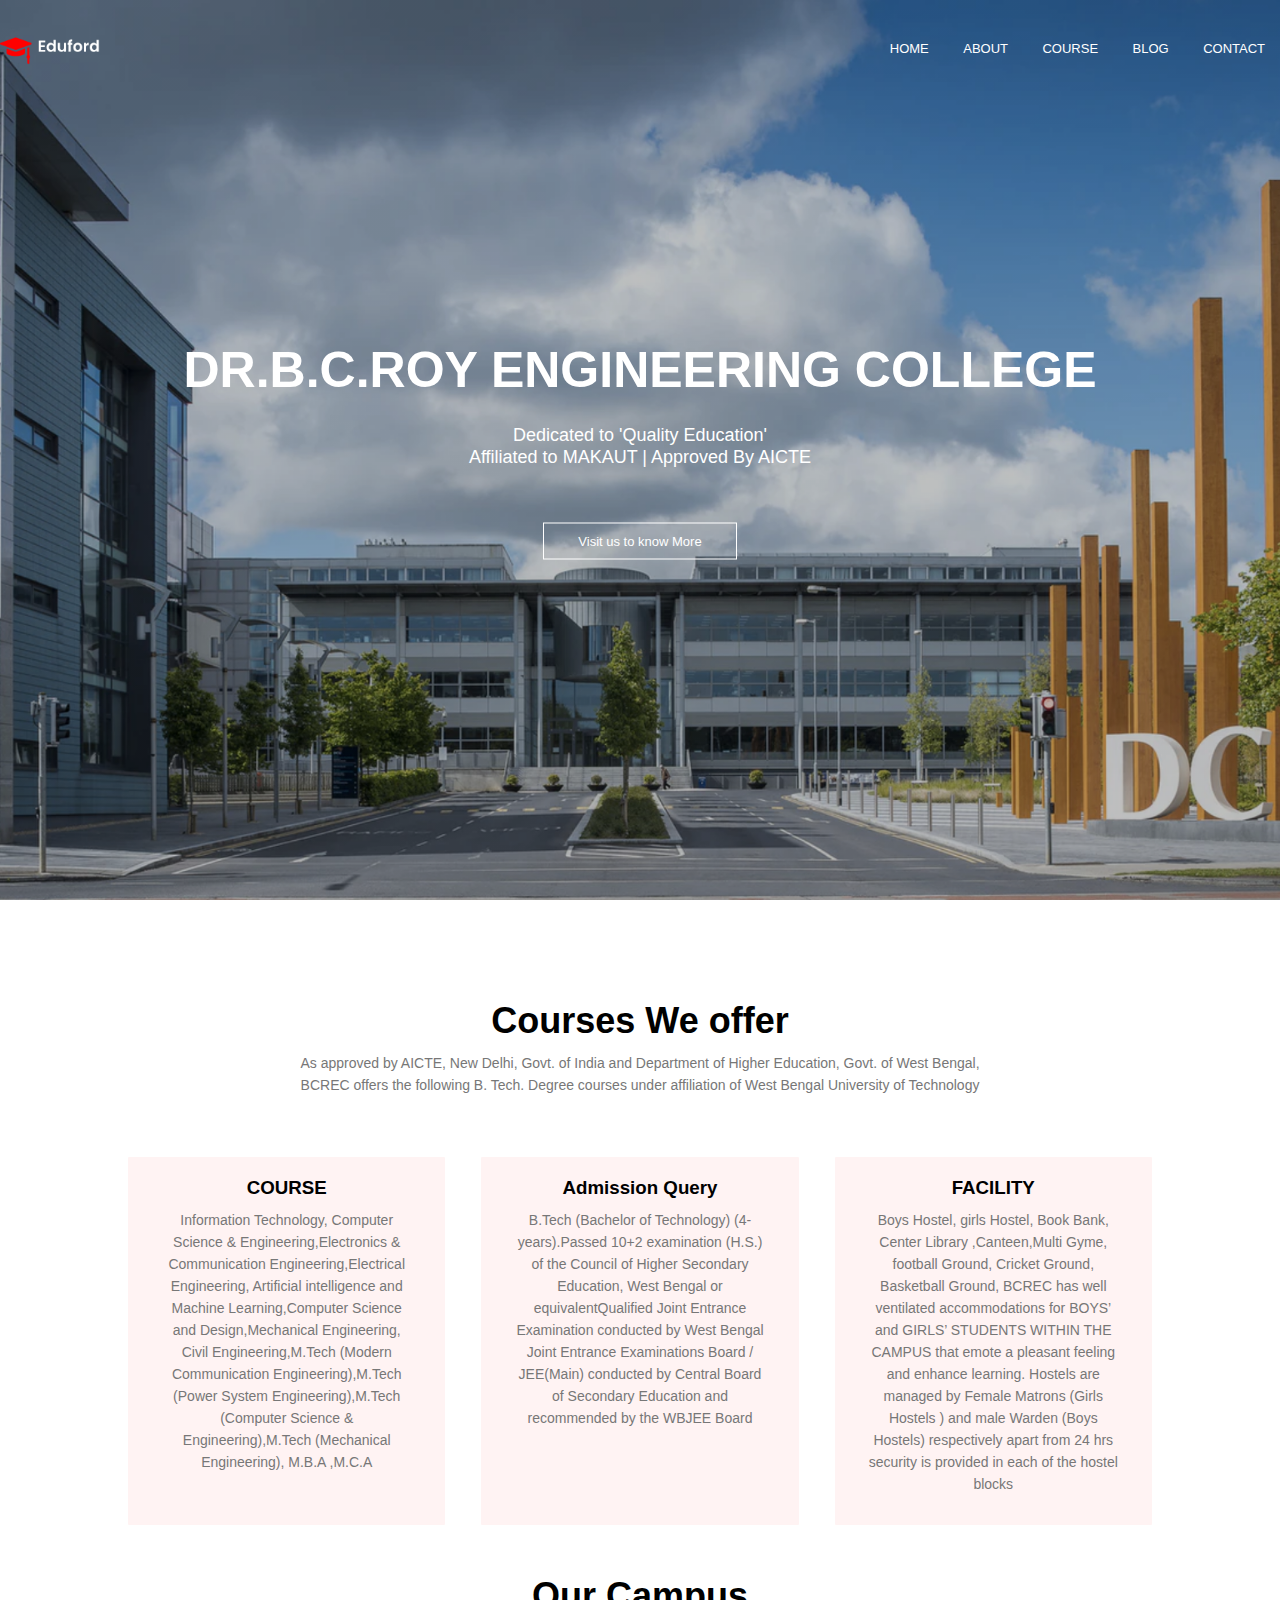
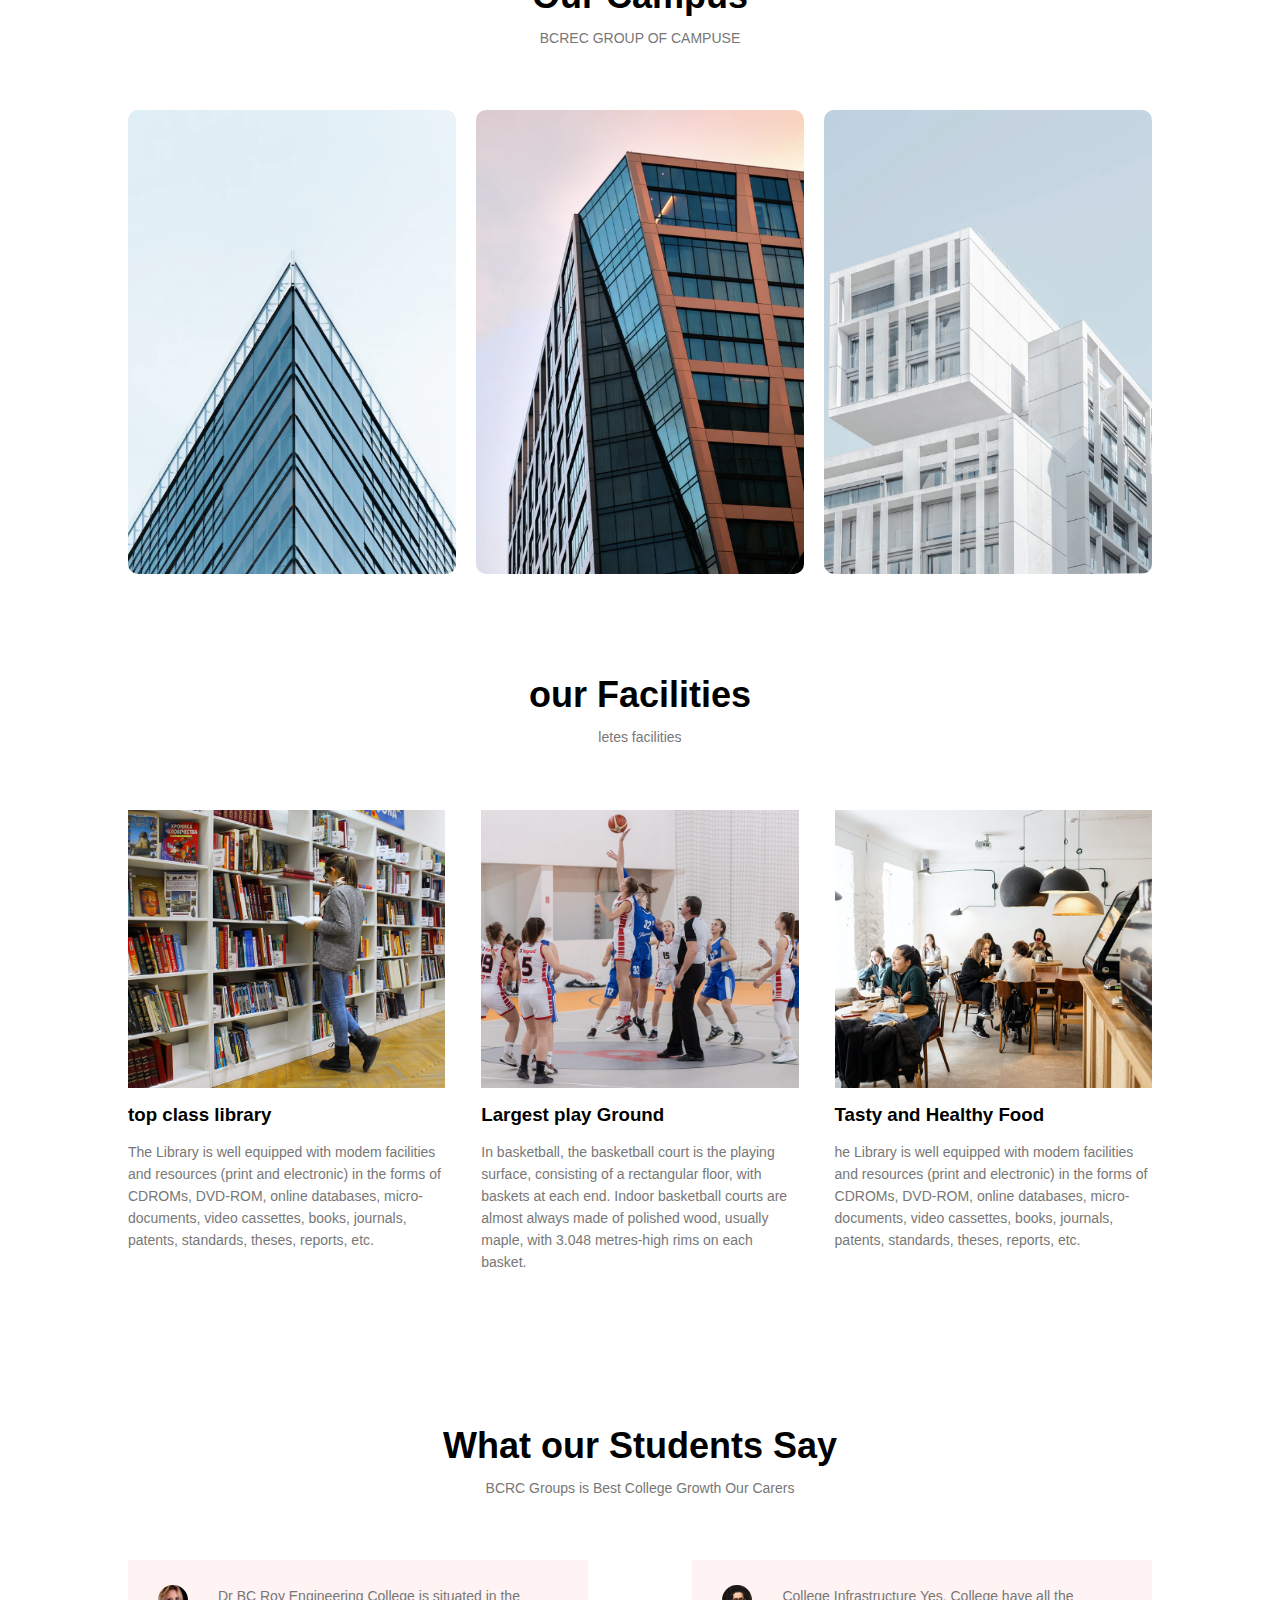
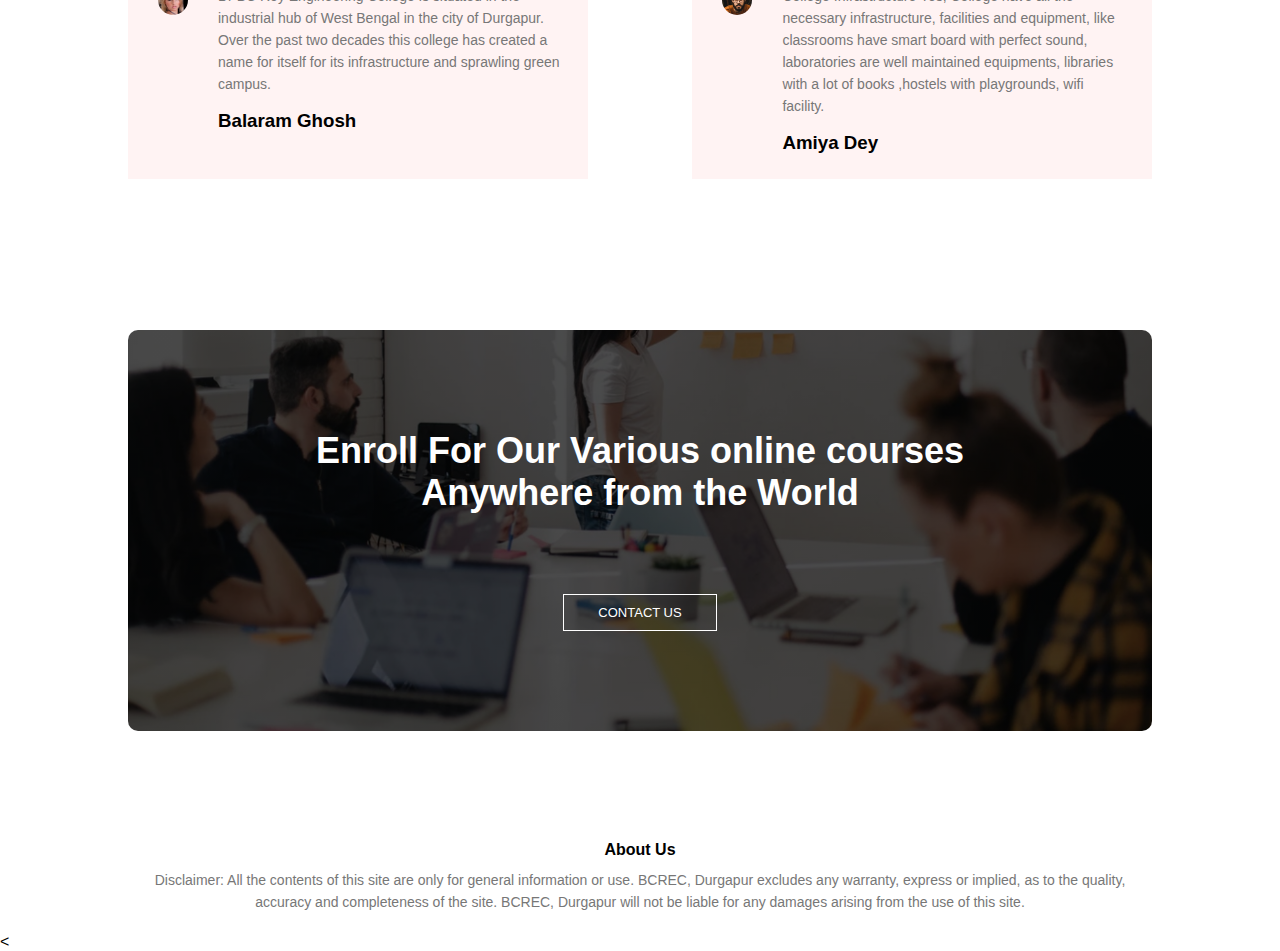
<file: my project/index.html>
<html>
    <head>
        <meta name="viewport" content="with=device-width,initial scale=1.0">
        <title> my first project</title>
        <link rel="stylesheet" href="style.css">
        <link href="stylesheet" href="https://cdn.jsdelivr.net/npm/@fortawesome/fontawesome-free@5.15.4/css/fontawesome.min.css">
        
    </head>
    <body> 
        <section class="header">
            <nav>
            <a href="index.html"><img src="images/logo.png"></a>
                <div class="nav-links">
                    <i class="fa fa-times" onclick="hideMenu()"></i>
                    <ul>
                        <li><a href="index.html">HOME</a></li>
                        <li><a href="about.html.html">ABOUT</a></li>
                        <li><a href="course.html.html">COURSE</a></li>
                        <li><a href="blog.html.html">BLOG</a></li>
                        <li><a href="">CONTACT</a></li>
                    </ul>
                </div>
                <i class="fa fa-bars"onclick="showMenu()"></i>
            </nav>
            <div class="text-box">
                <h1> DR.B.C.ROY ENGINEERING COLLEGE</h1>
                <p> Dedicated to 'Quality Education'<br>
                    Affiliated to MAKAUT | Approved By AICTE
                    </p>
                <a href="" class="hero-btn"> Visit us to know More</a>
            </div>               
  </section>
        <!------COURSE------>
        
        <section class="Course">
            <h1> Courses We offer </h1>
            <p>As approved by AICTE, New Delhi,  Govt. of India and Department of Higher Education, Govt. of West Bengal,<br>  BCREC  offers  the following  B. Tech. Degree courses under affiliation of West Bengal University of Technology</p>
            <div class="row">
                <div class="course-col">
                    <h3>COURSE</h3>
                    <P>Information Technology, Computer Science & Engineering,Electronics & Communication Engineering,Electrical Engineering, Artificial intelligence and Machine Learning,Computer Science and Design,Mechanical Engineering, Civil Engineering,M.Tech (Modern Communication Engineering),M.Tech (Power System Engineering),M.Tech (Computer Science & Engineering),M.Tech (Mechanical Engineering), M.B.A ,M.C.A </P>
                </div>
                <div class="course-col">
                    <h3>Admission Query</h3>
                    <P>B.Tech (Bachelor of Technology) (4-years).Passed 10+2 examination (H.S.) of the Council of Higher Secondary Education, West Bengal or equivalentQualified Joint Entrance Examination conducted by West Bengal Joint Entrance Examinations Board / JEE(Main) conducted by Central Board of Secondary Education and recommended by the WBJEE Board</P>
                </div>
                      <div class="course-col">
                     <h3>FACILITY</h3>
                    <P>Boys Hostel, girls Hostel, Book Bank, Center Library ,Canteen,Multi Gyme, football Ground, Cricket Ground, Basketball Ground, BCREC has well ventilated accommodations for BOYS’ and GIRLS’ STUDENTS WITHIN THE CAMPUS that emote a pleasant feeling and enhance learning. Hostels are managed by Female Matrons (Girls Hostels ) and male Warden (Boys Hostels) respectively apart from 24 hrs security is provided in each of the hostel blocks</P>
            </div>
            </div>
    </section>
                <!------CAMPUS----->
            <section class="campus">
               <h1>Our Campus</h1>
                <p>BCREC GROUP OF CAMPUSE</p>
                
                <div class="row">
                    <div class="campus-col">
                        <img src="images/london.png">
                        <div class="layer">
                            <h3>BCRPC</h3>
                           </div>   
                    </div>
                    <div class="campus-col">
                        <img src="images/newyork.png">
                        <div class="layer">
                            <h3>BCREC</h3>
                         </div>
                    </div>
                    <div class="campus-col">
                        <img src="images/washington.png">
                        <div class="layer">
                            <h3>BCRPC</h3>
                            </div>
                    </div>
                </div>
            </section>
        <!------faililties------->
         <section class="facilities">
               <h1>our Facilities</h1>
                <p> letes facilities</p>
                
                <div class="row">
                    <div class="facilities-col">
                        <img src="images/library.png">
                        <h3>top class library</h3>
                        <p>The Library is well equipped with modem facilities and resources (print and electronic) in the forms of CDROMs, DVD-ROM, online databases, micro-documents, video cassettes, books, journals, patents, standards, theses, reports, etc.</p>     
                     </div>
                    <div class="Facilities-col">
                        <img src="images/basketball.png">
                        <h3>Largest play Ground</h3>
                        <p>In basketball, the basketball court is the playing surface, consisting of a rectangular floor, with baskets at each end. Indoor basketball courts are almost always made of polished wood, usually maple, with 3.048 metres-high rims on each basket.</p>     
                     </div>
                    <div class="Facilities-col">
                        <img src="images/cafeteria.png">
                        <h3>Tasty and Healthy Food</h3>
                        <p>he Library is well equipped with modem facilities and resources (print and electronic) in the forms of CDROMs, DVD-ROM, online databases, micro-documents, video cassettes, books, journals, patents, standards, theses, reports, etc.</p>     
                     </div>
             </div>
        </section>
        <!-------testimonials------>
        <section class="testimonials">
            <h1>What our Students Say</h1>
            <p>BCRC Groups is Best College Growth Our Carers</p>
            
            <div class="row">
                <div class="testimonials-col" >
                    <img src="images/user1.jpg">
                    <div>
                        <p>Dr BC Roy Engineering College is situated in the industrial hub of West Bengal in the city of Durgapur. Over the past two decades this college has created a name for itself for its infrastructure and sprawling green campus.</p>
                        <h3>Balaram Ghosh</h3>
    
                        <i class="fas fa-star"></i>
                        <i class="fas fa-star"></i>
                        <i class="fas fa-star"></i>
                        <i class="fas fa-star"></i>
                        <i class="fas fa-star"></i>
                        <i class="fas fa-star-o"></i>
                        
                    </div>
                </div>
                        <div class="testimonials-col" >
                    <img src="images/user2.jpg">
                    <div>
                        <p>College Infrastructure Yes, College have all the necessary infrastructure, facilities and equipment, like classrooms have smart board with perfect sound, laboratories are well maintained equipments, libraries with a lot of books ,hostels with playgrounds, wifi facility.</p>
                        <h3>Amiya Dey</h3>
                        <i class="fas fa-star"></i>
                        <i class="fas fa-star"></i>
                        <i class="fas fa-star"></i>
                        <i class="fas fa-star"></i>
                        <i class="fas fa-star"></i>
                        <i class="fas fa-star-o"></i>
                   </div>
                </div>    
            </div>
             
            
        </section>
        
        <!--------call to avtion-------->
        <section class="cta">
            <h1>Enroll For Our Various online courses <br> Anywhere from the World </h1>
            <a href="" class="hero-btn">CONTACT US</a>
            
        </section>
        
        
        <!--------Footer---->
        <section class= "footer">
            <h4> About Us</h4>
            <p>Disclaimer: All the contents of this site are only for general information or use. BCREC, Durgapur excludes any warranty, express or implied, as to the quality, <br>accuracy and completeness of the site. BCREC, Durgapur will not be liable for any damages arising from the use of this site.</p>
            <div class="icons">
                <i class="fa fa-facebook"></i>
                <i class="fa fa-twitter"></i>
                <i class="fa fa-linkendin"></i>
                <i class="fa fa-gmail"></i>
             </div>
        </section>
        
        
        
        
        
        
        
        <!-------javaScript for Toggle Menu----->                    <

        
<script>
    var navLinks = document.getElementById("navLinks");
    function showMenu(){
        navLinks.style.right="0";
    }
    function hideMenu(){
        navLinks.style.right="-200PX"
    }
    
        </script>
</file>
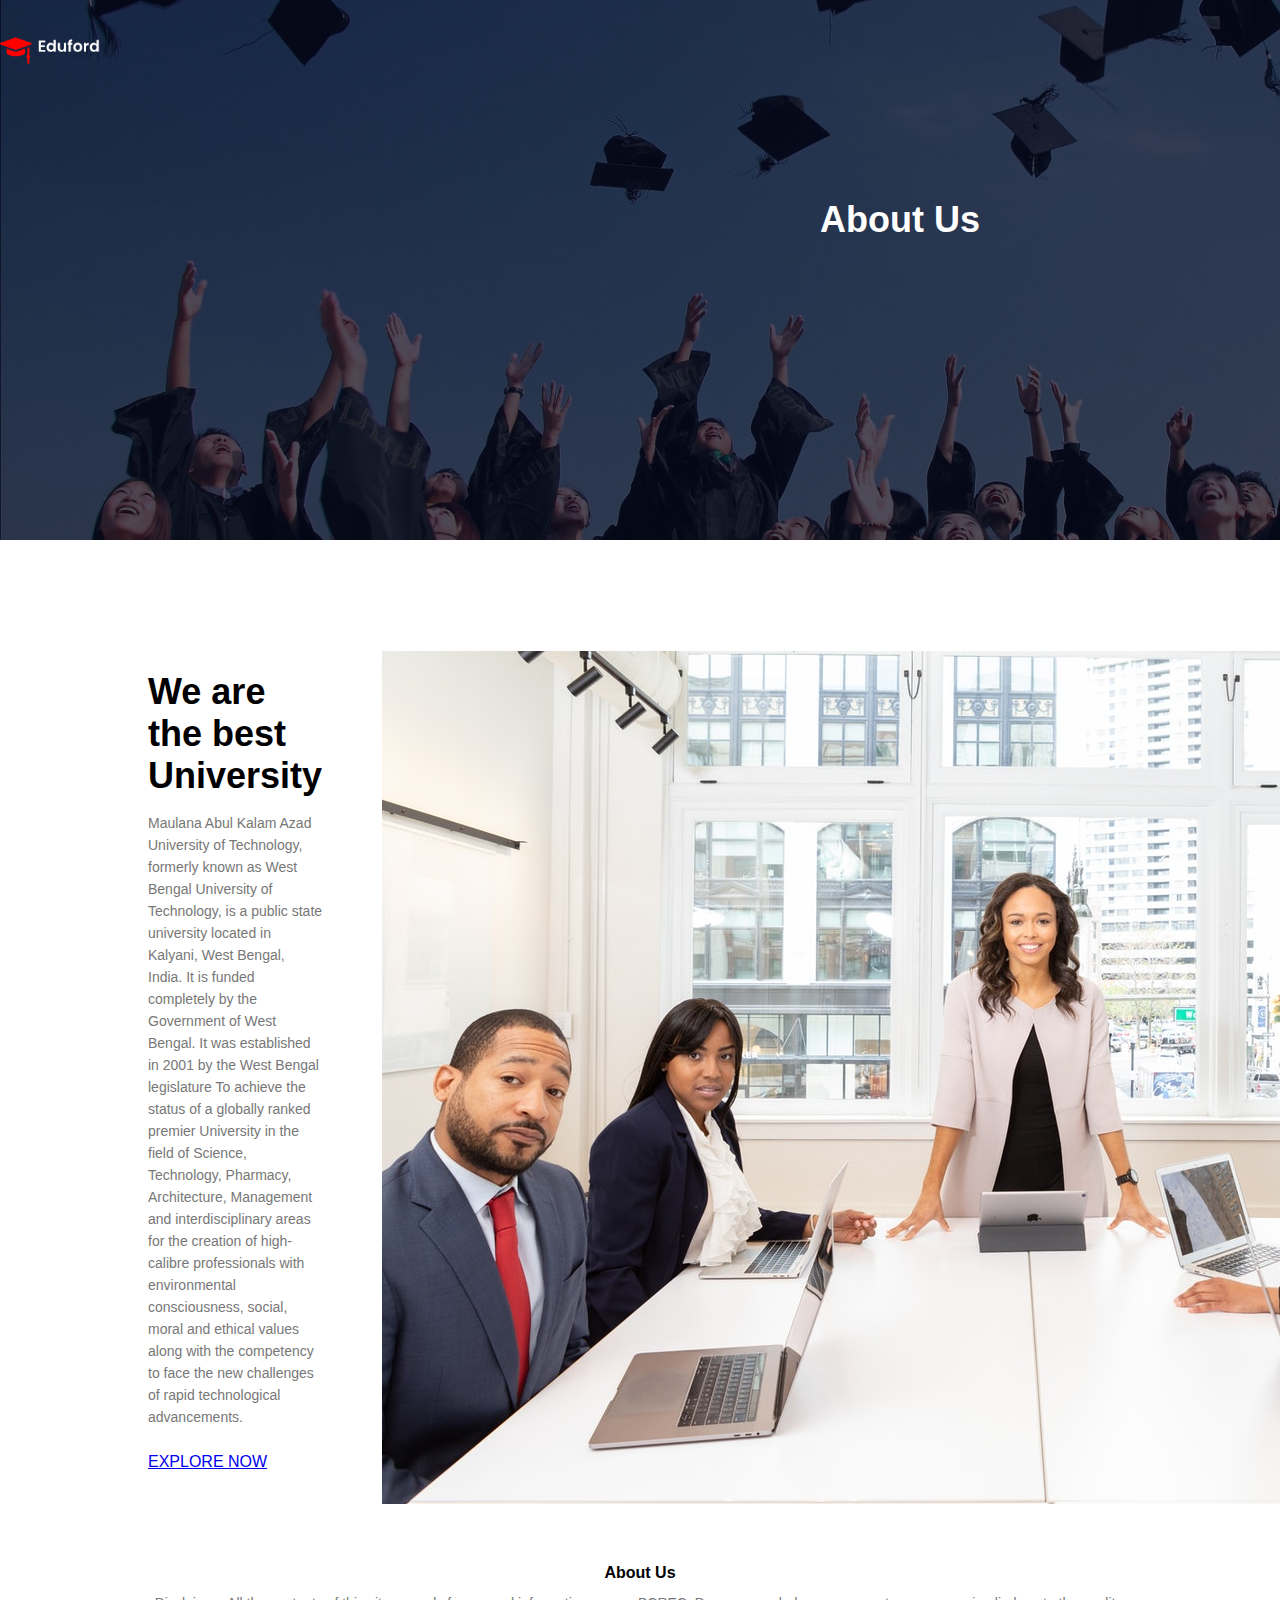
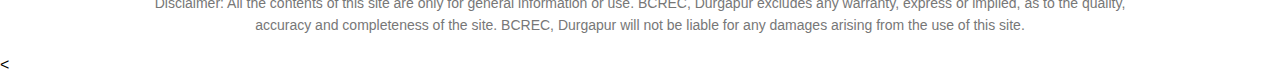
<file: my project/about.html.html>
<html>
    <head>
        <meta name="viewport" content="with=device-width,initial scale=1.0">
        <title> my first project</title>
        <link rel="stylesheet" href="style.css">
        <link href="stylesheet" href="https://cdn.jsdelivr.net/npm/@fortawesome/fontawesome-free@5.15.4/css/fontawesome.min.css">
        
    </head>
    <body> 
        <section class="sub-header">
            <nav>
            <a href="index.html"><img src="images/logo.png"></a>
                <div class="nav-links">
                    <i class="fa fa-times" onclick="hideMenu()"></i>
                    <ul>
                        <li><a href="index.html">HOME</a></li>
                        <li><a href="about.html.html">ABOUT</a></li>
                        <li><a href="course.html.html">COURSE</a></li>
                        <li><a href="blog.html.html">BLOG</a></li>
                        <li><a href="">CONTACT</a></li>
                    </ul>
                </div>
                <i class="fa fa-bars"onclick="showMenu()"></i>
            </nav>
            <h1>About Us</h1>           
  </section>
       
        <!----------about us content------>
              <section class="about-us">
                  <div class="row">
                      <div class="about-col">
                          <h1>We are the best University</h1>
                          <p>Maulana Abul Kalam Azad University of Technology, formerly known as West Bengal University of Technology, is a public state university located in Kalyani, West Bengal, India. It is funded completely by the Government of West Bengal. It was established in 2001 by the West Bengal legislature To achieve the status of a globally ranked premier University in the field of Science, Technology, Pharmacy, Architecture, Management and interdisciplinary areas for the creation of high-calibre professionals with environmental consciousness, social, moral and ethical values along with the competency to face the new challenges of rapid technological advancements.</p>
                          <a href="hero-btn red-btn">EXPLORE NOW</a>
                          
                      </div>
                      <div class="about-col"></div>
                      <img src="images/about.jpg">
                
                            
                      
                                  
               </div>
        </section>
           
        
        
        <!--------Footer---->
        <section class= "footer">
            <h4> About Us</h4>
            <p>Disclaimer: All the contents of this site are only for general information or use. BCREC, Durgapur excludes any warranty, express or implied, as to the quality, <br>accuracy and completeness of the site. BCREC, Durgapur will not be liable for any damages arising from the use of this site.</p>
            <div class="icons">
                <i class="fa fa-facebook"></i>
                <i class="fa fa-twitter"></i>
                <i class="fa fa-linkendin"></i>
                <i class="fa fa-gmail"></i>
             </div>
        </section>
        
        
        
        
        
        
        
        <!-------javaScript for Toggle Menu----->                    <

        
<script>
    var navLinks = document.getElementById("navLinks");
    function showMenu(){
        navLinks.style.right="0";
    }
    function hideMenu(){
        navLinks.style.right="-200PX"
    }
    
        </script>
</file>
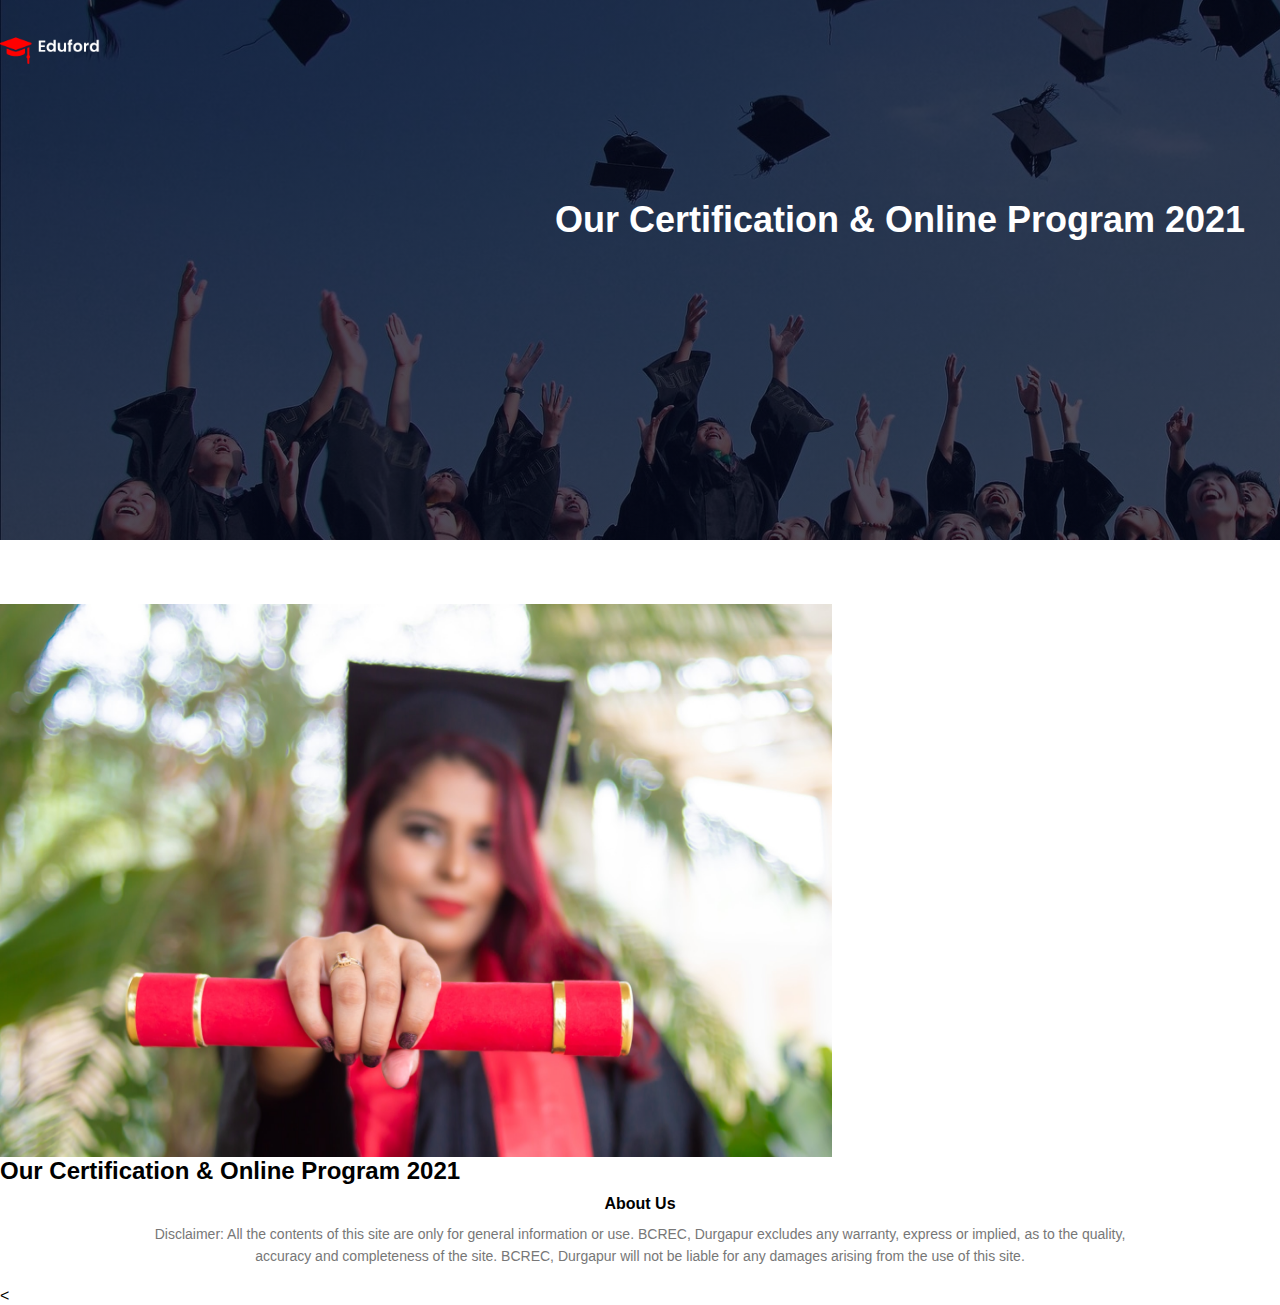
<file: my project/blog.html.html>
<html>
    <head>
        <meta name="viewport" content="with=device-width,initial scale=1.0">
        <title> my first project</title>
        <link rel="stylesheet" href="style.css">
        <link href="stylesheet" href="https://cdn.jsdelivr.net/npm/@fortawesome/fontawesome-free@5.15.4/css/fontawesome.min.css">
        
    </head>
    <body> 
        <section class="sub-header">
            <nav>
            <a href="index.html"><img src="images/logo.png"></a>
                <div class="nav-links">
                    <i class="fa fa-times" onclick="hideMenu()"></i>
                    <ul>
                        <li><a href="index.html">HOME</a></li>
                        <li><a href="about.html.html">ABOUT</a></li>
                        <li><a href="course.html.html">COURSE</a></li>
                        <li><a href="blog.html.html">BLOG</a></li>
                        <li><a href="">CONTACT</a></li>
                    </ul>
                </div>
                <i class="fa fa-bars"onclick="showMenu()"></i>
            </nav>
            <h1>Our Certification & Online Program 2021</h1>           
  </section>
       
        <!---------blog page content------->
        <div class= "row">
            <div class="blog-left">
                <img src="images/certificate.jpg">
                <h2>Our Certification & Online Program 2021</h2>
            </div>
            <div class="blog-right"></div>
        </div>
        
            
        <!---------Facilities--------->
         
        
        <!--------Footer---->
        <section class= "footer">
            <h4> About Us</h4>
            <p>Disclaimer: All the contents of this site are only for general information or use. BCREC, Durgapur excludes any warranty, express or implied, as to the quality, <br>accuracy and completeness of the site. BCREC, Durgapur will not be liable for any damages arising from the use of this site.</p>
            <div class="icons">
                <i class="fa fa-facebook"></i>
                <i class="fa fa-twitter"></i>
                <i class="fa fa-linkendin"></i>
                <i class="fa fa-gmail"></i>
             </div>
        </section>
        
        
        
        
        
        
        
        <!-------javaScript for Toggle Menu----->                    <

        
<script>
    var navLinks = document.getElementById("navLinks");
    function showMenu(){
        navLinks.style.right="0";
    }
    function hideMenu(){
        navLinks.style.right="-200PX"
    }
    
        </script>
</file>
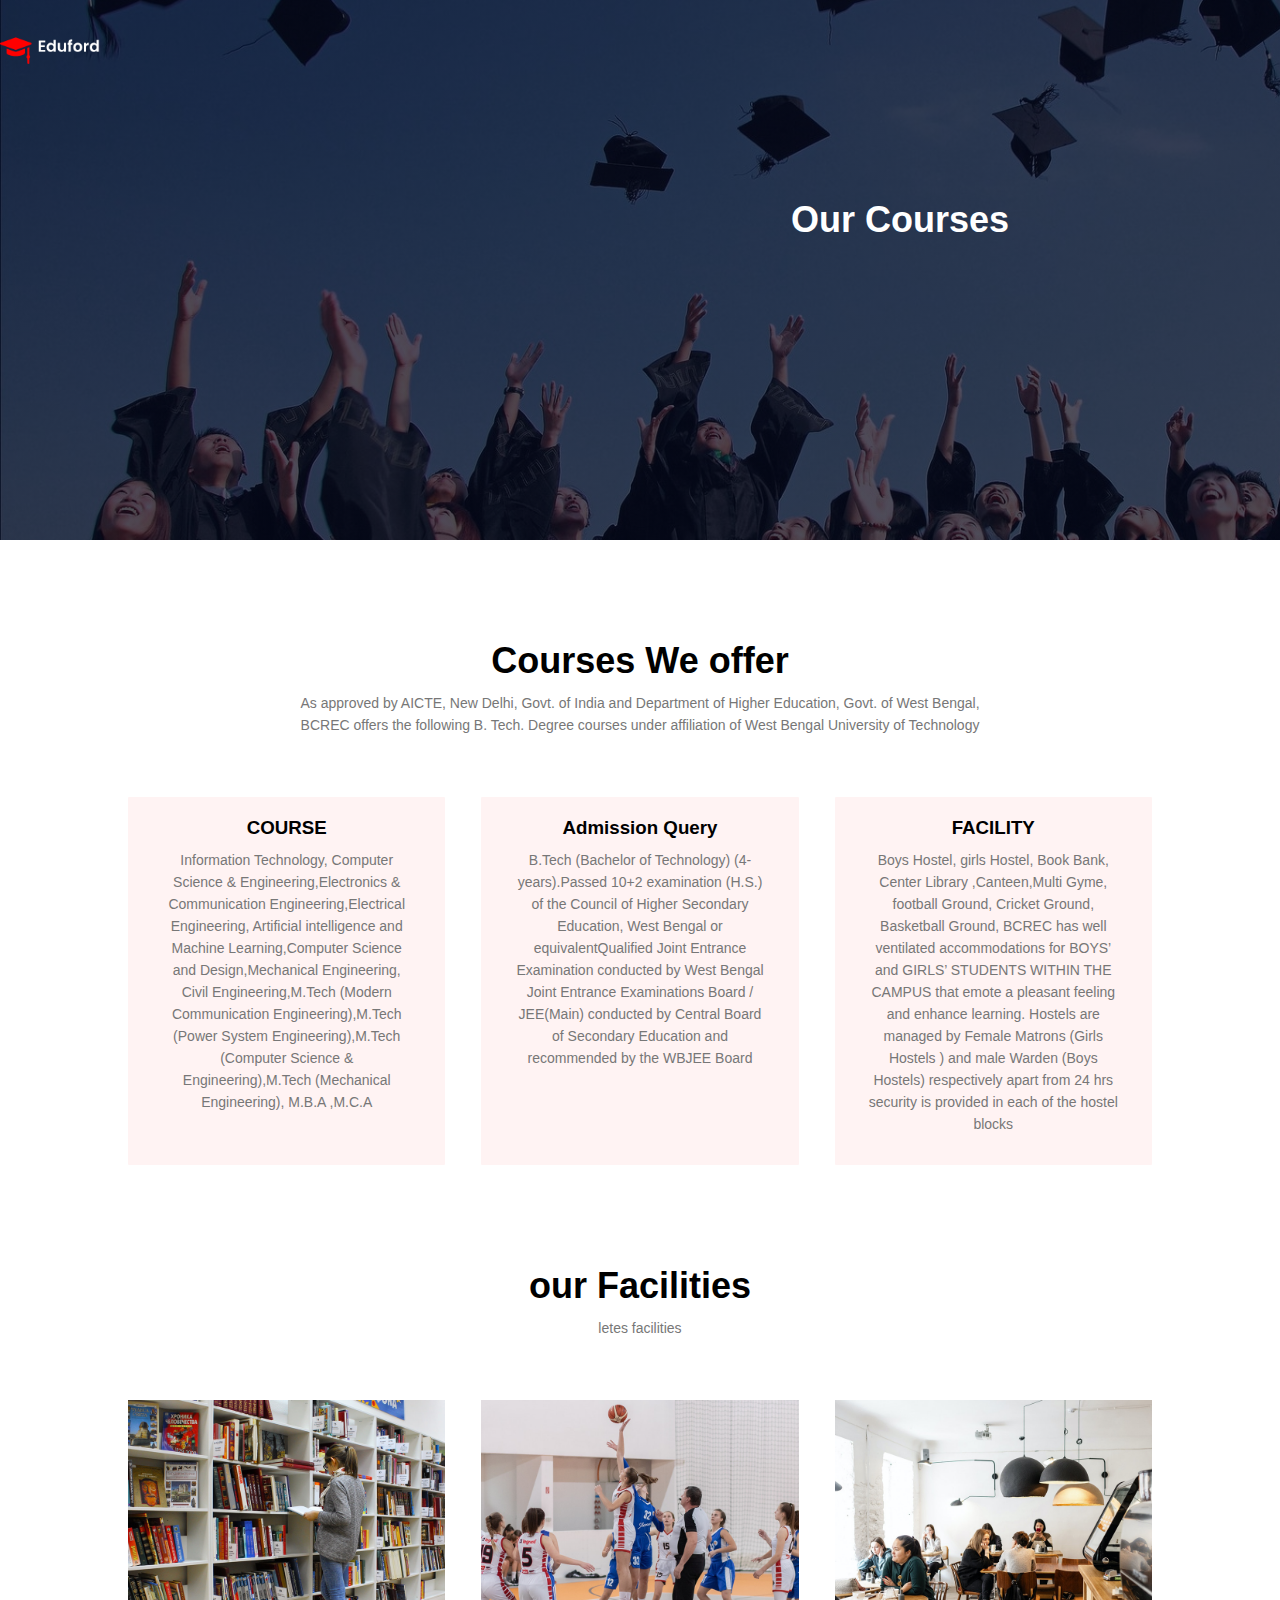
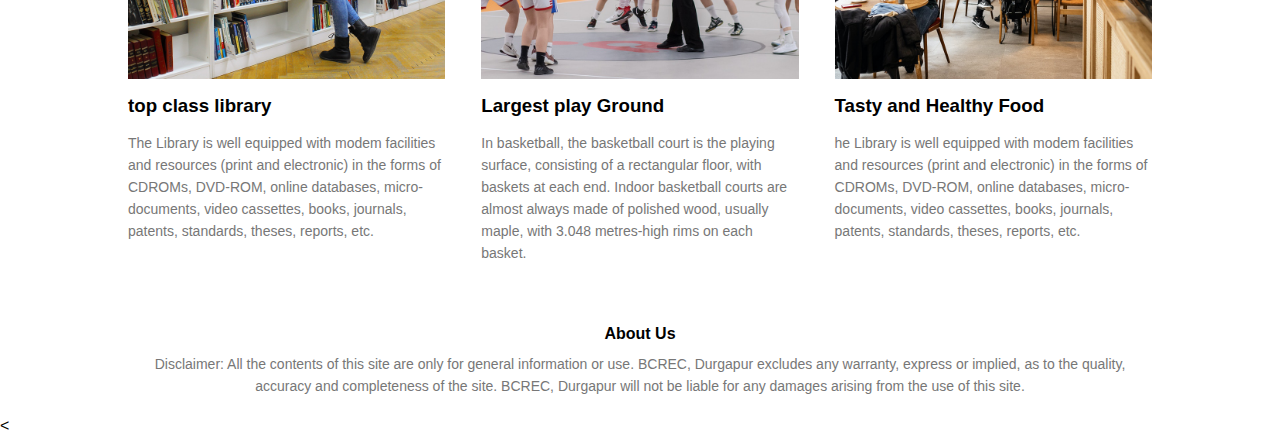
<file: my project/course.html.html>
<html>
    <head>
        <meta name="viewport" content="with=device-width,initial scale=1.0">
        <title> my first project</title>
        <link rel="stylesheet" href="style.css">
        <link href="stylesheet" href="https://cdn.jsdelivr.net/npm/@fortawesome/fontawesome-free@5.15.4/css/fontawesome.min.css">
        
    </head>
    <body> 
        <section class="sub-header">
            <nav>
            <a href="index.html"><img src="images/logo.png"></a>
                <div class="nav-links">
                    <i class="fa fa-times" onclick="hideMenu()"></i>
                    <ul>
                        <li><a href="index.html">HOME</a></li>
                        <li><a href="about.html.html">ABOUT</a></li>
                        <li><a href="course.html.html">COURSE</a></li>
                        <li><a href="blog.html.html">BLOG</a></li>
                        <li><a href="">CONTACT</a></li>
                    </ul>
                </div>
                <i class="fa fa-bars"onclick="showMenu()"></i>
            </nav>
            <h1>Our Courses</h1>           
  </section>
       
        <!---------Course------->
        
            <section class="Course">
            <h1> Courses We offer </h1>
            <p>As approved by AICTE, New Delhi,  Govt. of India and Department of Higher Education, Govt. of West Bengal,<br>  BCREC  offers  the following  B. Tech. Degree courses under affiliation of West Bengal University of Technology</p>
            <div class="row">
                <div class="course-col">
                    <h3>COURSE</h3>
                    <P>Information Technology, Computer Science & Engineering,Electronics & Communication Engineering,Electrical Engineering, Artificial intelligence and Machine Learning,Computer Science and Design,Mechanical Engineering, Civil Engineering,M.Tech (Modern Communication Engineering),M.Tech (Power System Engineering),M.Tech (Computer Science & Engineering),M.Tech (Mechanical Engineering), M.B.A ,M.C.A </P>
                </div>
                <div class="course-col">
                    <h3>Admission Query</h3>
                    <P>B.Tech (Bachelor of Technology) (4-years).Passed 10+2 examination (H.S.) of the Council of Higher Secondary Education, West Bengal or equivalentQualified Joint Entrance Examination conducted by West Bengal Joint Entrance Examinations Board / JEE(Main) conducted by Central Board of Secondary Education and recommended by the WBJEE Board</P>
                </div>
                      <div class="course-col">
                     <h3>FACILITY</h3>
                    <P>Boys Hostel, girls Hostel, Book Bank, Center Library ,Canteen,Multi Gyme, football Ground, Cricket Ground, Basketball Ground, BCREC has well ventilated accommodations for BOYS’ and GIRLS’ STUDENTS WITHIN THE CAMPUS that emote a pleasant feeling and enhance learning. Hostels are managed by Female Matrons (Girls Hostels ) and male Warden (Boys Hostels) respectively apart from 24 hrs security is provided in each of the hostel blocks</P>
            </div>
            </div>
    </section>
        
        <!---------Facilities--------->
         <section class="facilities">
               <h1>our Facilities</h1>
                <p> letes facilities</p>
                
                <div class="row">
                    <div class="facilities-col">
                        <img src="images/library.png">
                        <h3>top class library</h3>
                        <p>The Library is well equipped with modem facilities and resources (print and electronic) in the forms of CDROMs, DVD-ROM, online databases, micro-documents, video cassettes, books, journals, patents, standards, theses, reports, etc.</p>     
                     </div>
                    <div class="Facilities-col">
                        <img src="images/basketball.png">
                        <h3>Largest play Ground</h3>
                        <p>In basketball, the basketball court is the playing surface, consisting of a rectangular floor, with baskets at each end. Indoor basketball courts are almost always made of polished wood, usually maple, with 3.048 metres-high rims on each basket.</p>     
                     </div>
                    <div class="Facilities-col">
                        <img src="images/cafeteria.png">
                        <h3>Tasty and Healthy Food</h3>
                        <p>he Library is well equipped with modem facilities and resources (print and electronic) in the forms of CDROMs, DVD-ROM, online databases, micro-documents, video cassettes, books, journals, patents, standards, theses, reports, etc.</p>     
                     </div>
             </div>
        </section>
        
        <!--------Footer---->
        <section class= "footer">
            <h4> About Us</h4>
            <p>Disclaimer: All the contents of this site are only for general information or use. BCREC, Durgapur excludes any warranty, express or implied, as to the quality, <br>accuracy and completeness of the site. BCREC, Durgapur will not be liable for any damages arising from the use of this site.</p>
            <div class="icons">
                <i class="fa fa-facebook"></i>
                <i class="fa fa-twitter"></i>
                <i class="fa fa-linkendin"></i>
                <i class="fa fa-gmail"></i>
             </div>
        </section>
        
        
        
        
        
        
        
        <!-------javaScript for Toggle Menu----->                    <

        
<script>
    var navLinks = document.getElementById("navLinks");
    function showMenu(){
        navLinks.style.right="0";
    }
    function hideMenu(){
        navLinks.style.right="-200PX"
    }
    
        </script>
</file>
<file: my project/style.css>
*{
    margin: 0;
    padding: 0;
    font-family: sans-serif;

}
.header{
    width: 100%;
    height: 100vh;
    background-image:linear-gradient(rgba(0,0,0,0.25),rgba(0,0,0,0.25)),url(images/banner.png);
    background-position: center;
    background-size: cover;
    position: relative;
    
}
nav{
    width: 100%;
    display: flex;
    padding: 35px 0;
    justify-content: space-between;
    align-items: center;
    
}
nav img{
    width: 100px;
    cursor: pointer;
}
.nav-links{
    flex: 1;
    text-align: right;
}
.nav-links ul li{
    list-style: none;
    display: inline-block;
    margin: 2 15px;
           
}
.nav-links ul li a{
    color: #fff;
    text-decoration: none;
    font-size: 13px;
}
.nav-links ul li::after{
    content: '';
    width: 0%;
    height: 2px;
    background: #f44336;
    display: block;
    margin: auto;
    transition: 0.5s;
    
}
.nav-links ul li:hover::after{
    width: 100%;
}
.text-box{
    width: 90%;
    color: #fff;
    position: absolute;
    top: 50%;
    left: 50%;
    transform: translate(-50%,-50%);
    text-align: center;
}
.text-box h1{
    font-size: 50px;
}
.text-box p{
    margin: 15px 0 45px;
    font-size: 18px;
    color: #fff;
}
.hero-btn{
    display: inline-block;
    text-decoration: none;
    color: #fff;
    border: 1px solid #fff;
    padding: 10px 34px;
    font-size: 13px;
    background: transparent;
    position: relative;
    cursor: pointer;
}
.hero-btn:hover{
    border: 1px solid #f44336;
    background: #f44336;
    transition: 1s;
}
nax.fa{
    display: none;
}
@media(max-width:700px){
    .text-box h1{
    font-size: 15px;
}
    .nav-links ul li{
        display:block;
    }
    .nav-links{
        position: absolute;
        background: #f44336;
        height: 100vh;
        width: 200px;
        top: 0;
        right: -200px;
        text-align: left;
        z-index: 2;
        transition: 1S;
    }
    nav.fa{
        display: block;
        color: #fff;
        margin: 10px;
        font-size: 22px;
        cursor: pointer;
    }
    .nav-links ul{
        padding: 30px;
    }
    }
/*---------COURSE-------*/


.course{
    width: 80%;
    margin: auto;
    text-align: center;
    padding-top: 100px;
}
h1{
    font-size: 36px;
    font-weight: 600;
    
}
p{
    color: #777;
    font-size: 14px;
    font-weight: 300;
    line-height: 22px;
    padding: 10px;
}
.row{
    margin-top: 5%;
    display: flex;
    justify-content: space-between;
}
.course-col{
    flex-basis: 31%;
    background: #fff3f3;
    border-radius: 1px;
    margin-bottom: 0%;
    padding: 20px; 12px;
    box-sizing: border-box;
    transition: 0.10s;
}
h3{
    text-align: center;
    font-weight: 600;
    margin: 0px 0;
}
.course-col:hover{
  box-shadow: 0 0 30px 5px rgba(0,0,0,0.2);
    
}
@media(max-width:700px){
    .row{
        flex-direction: column;
    }
}
/*-------CAMPUS------*/
.campus{
    width: 80%;
    margin: auto;
    text-align: center;
    padding-top: 50px;
}
.campus-col{
   flex-basis: 32%;
    border-radius: 10px;
    margin-bottom: 0px;
    position: relative;
    overflow: hidden;
}
.campus-col img{
    width: 100%;
    
}
.layer{
    background: transparent;
    height: 100%;
    width: 100%;
    position: absolute;
    top:0;
    left: 0;
    transition: 0.5s;
    
    
}
.layer:hover{
    background:rgba(226,0,0,0.7);
}
.layer h3{
    width: 0%;
    font-weight: 500;
    color: #fff;
    font-size: 26px;
    bottom: 0;
    left: 50%;
    transform: translateX(-50%);
    position: absolute;
    opacity: 0;
    transition: 0.5s;
}
.layer:hover h3{
    bottom: 49%;
    opacity: 1;
}
/*------fa-------*/
.Facilities{
     width: 80%;
    margin: auto;
    text-align: center;
    padding-top: 100px;
}
.facilities-col{
    flex-basis: 31%;
    border-radius: 0px;
    margin-bottom: 5%;
    text-align: left;
}
.facilities-col img{
    width: 100%;
    border-radius: 0px;
}
.facilities-col p{
    padding: 0;

}
   
.facilities-col h3{
    margin-top: 16px;
    margin-bottom: 15px;
    text-align: left;
}
    /*-------testimonial-------*/

.testimonials{
    width: 80%;
    margin: auto;
    padding-top: 100px;
    text-align: center;
}
.testimonials-col{
    flex-basis: 40%;
    border-radius: 0px;
    margin-bottom: 5%;
    text-align: left;
    background: #fff3f3;
    padding: 25px;
    cursor: pointer;
    display: flex;
}
.testimonials-col img{
    height: 30px;
    margin-left: 5px;
    margin-right: 30px;
    border-radius: 50%;
}
.testimonials-col p{
    padding: 0;
}
.testimonials h3{
    margin-top: 15px;text-align: left;
}
    
.cta{
    margin: 100px auto;
    width: 80%;
    background-image: linear-gradient(rgba(0,0,0,0.7),rgba(0,0,0,0.7)),url(images/banner2.jpg);
    background-position: center;
    background-size: cover;
    border-radius: 10px;
    text-align: center;
    padding: 100px 0;
}
.cta h1{
    color: #fff;
    margin-bottom: 80px;
    padding: 0;
}



.footer{
    width: 100%;
    text-align: center;
    padding: 10px 0;
}
.footer h4{
    margin-bottom: 0px;
    margin-top: 0px;
    font-weight: 600;
        
}
.sub-header{
    width: 200vh;
    height: 60%;
    background-image:linear-gradient(rgba(4,9,30,0.7),rgba(4,9,30,0.7)),url(images/background.jpg);
    background-position: center;
    background-size: cover;
    text-align: center;
    color: #fff;
}
.sub-header h1{
    margin-top: 100px;
}
.about-us{
    width: 80%;
    margin: auto;
    padding-top: 60px;
    padding-bottom: 50px;
}
.about-col{
    flex-basis: 58%;
    padding: 20px;2px;
}
.about-col img{
    width: 200%;
}
.about-col h1{
    padding-top: 0;
}
.about-col p{
    padding: 15px 0 25px;
}
.red-btn{
    border: 1px solid #f44336;
    background:transparent;
    color: #f44336;
    
}
.red-btn;hover{
    color: #fff;
}

.blog-content{
    width:80%;
    margin: auto;
    padding: 60px 0;
}
.blog-left{
    flex-basis: 65%;
}
.blog-left img{
    width: 100%;
}
blog-left h2{
    color: #222;
    font-weight: 600;
    margin: 30px 0;
}
</file>
